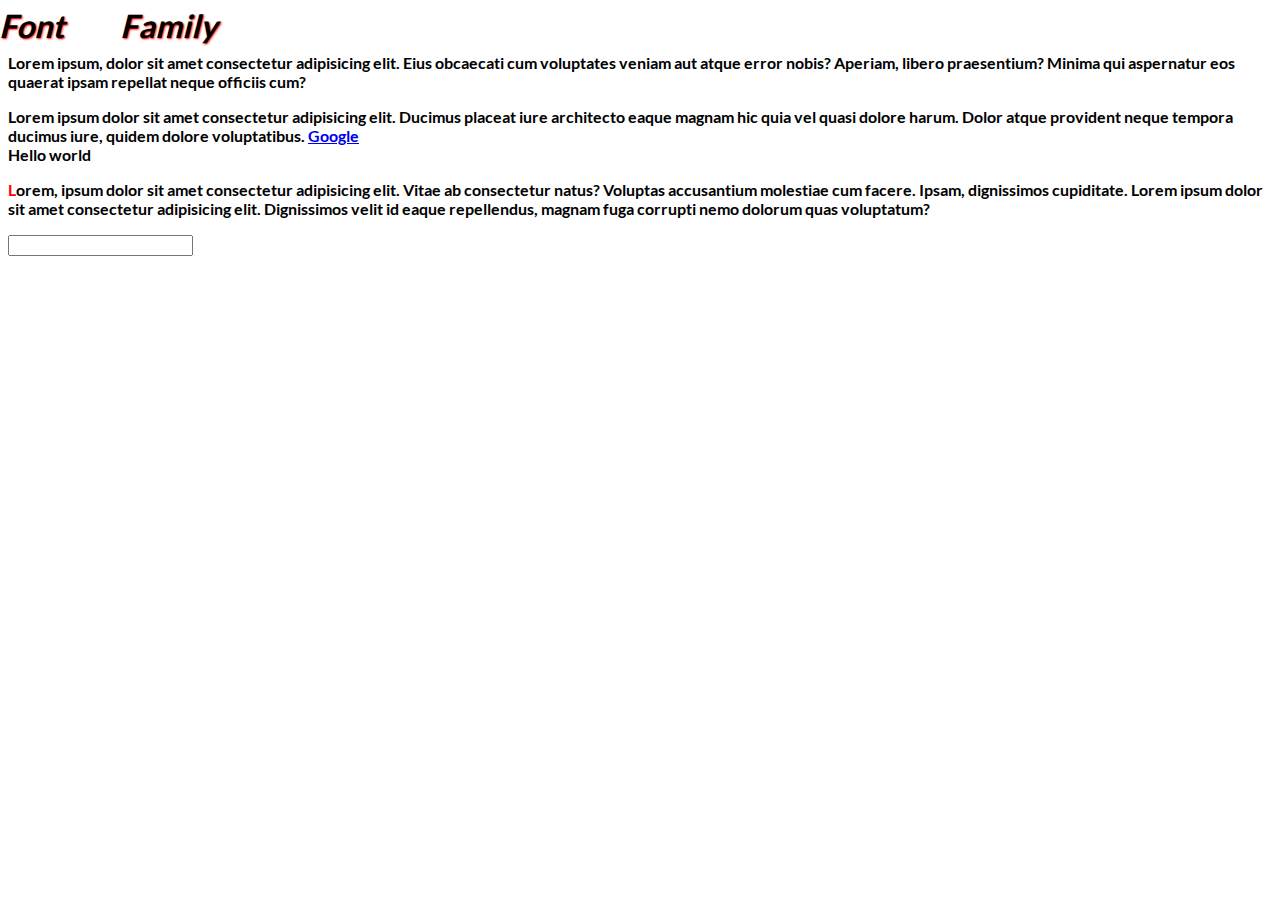
<file: index.html>
<!DOCTYPE html>
<html lang="en">

<head>
    <meta charset="UTF-8">
    <meta http-equiv="X-UA-Compatible" content="IE=edge">
    <meta name="viewport" content="width=device-width, initial-scale=1.0">
    <title> CSS Text</title>
    <link rel="stylesheet" href="style.css">

</head>

<body>
    <h1>Font Family</h1>
    <p class="para">Lorem ipsum, dolor sit amet consectetur adipisicing elit. Eius obcaecati cum voluptates veniam aut
        atque error
        nobis? Aperiam, libero praesentium? Minima qui aspernatur eos quaerat ipsam repellat neque officiis cum?</p>
    <span class="para">Lorem ipsum dolor sit amet consectetur adipisicing elit. Ducimus placeat iure architecto eaque
        magnam hic quia vel quasi dolore harum. Dolor atque provident neque tempora ducimus iure, quidem dolore
        voluptatibus.</span>
    <a href="https://www.google.com">Google</a><br>
    <span class="sp">Hello world</span>

    <p class="first">Lorem, ipsum dolor sit amet consectetur adipisicing elit. Vitae ab consectetur natus? Voluptas accusantium
        molestiae cum facere. Ipsam, dignissimos cupiditate. Lorem ipsum dolor sit amet consectetur adipisicing elit.
        Dignissimos velit id eaque repellendus, magnam fuga corrupti nemo dolorum quas voluptatum?</p>

        <input type="text" name="text">

</body>

</html>
</file>
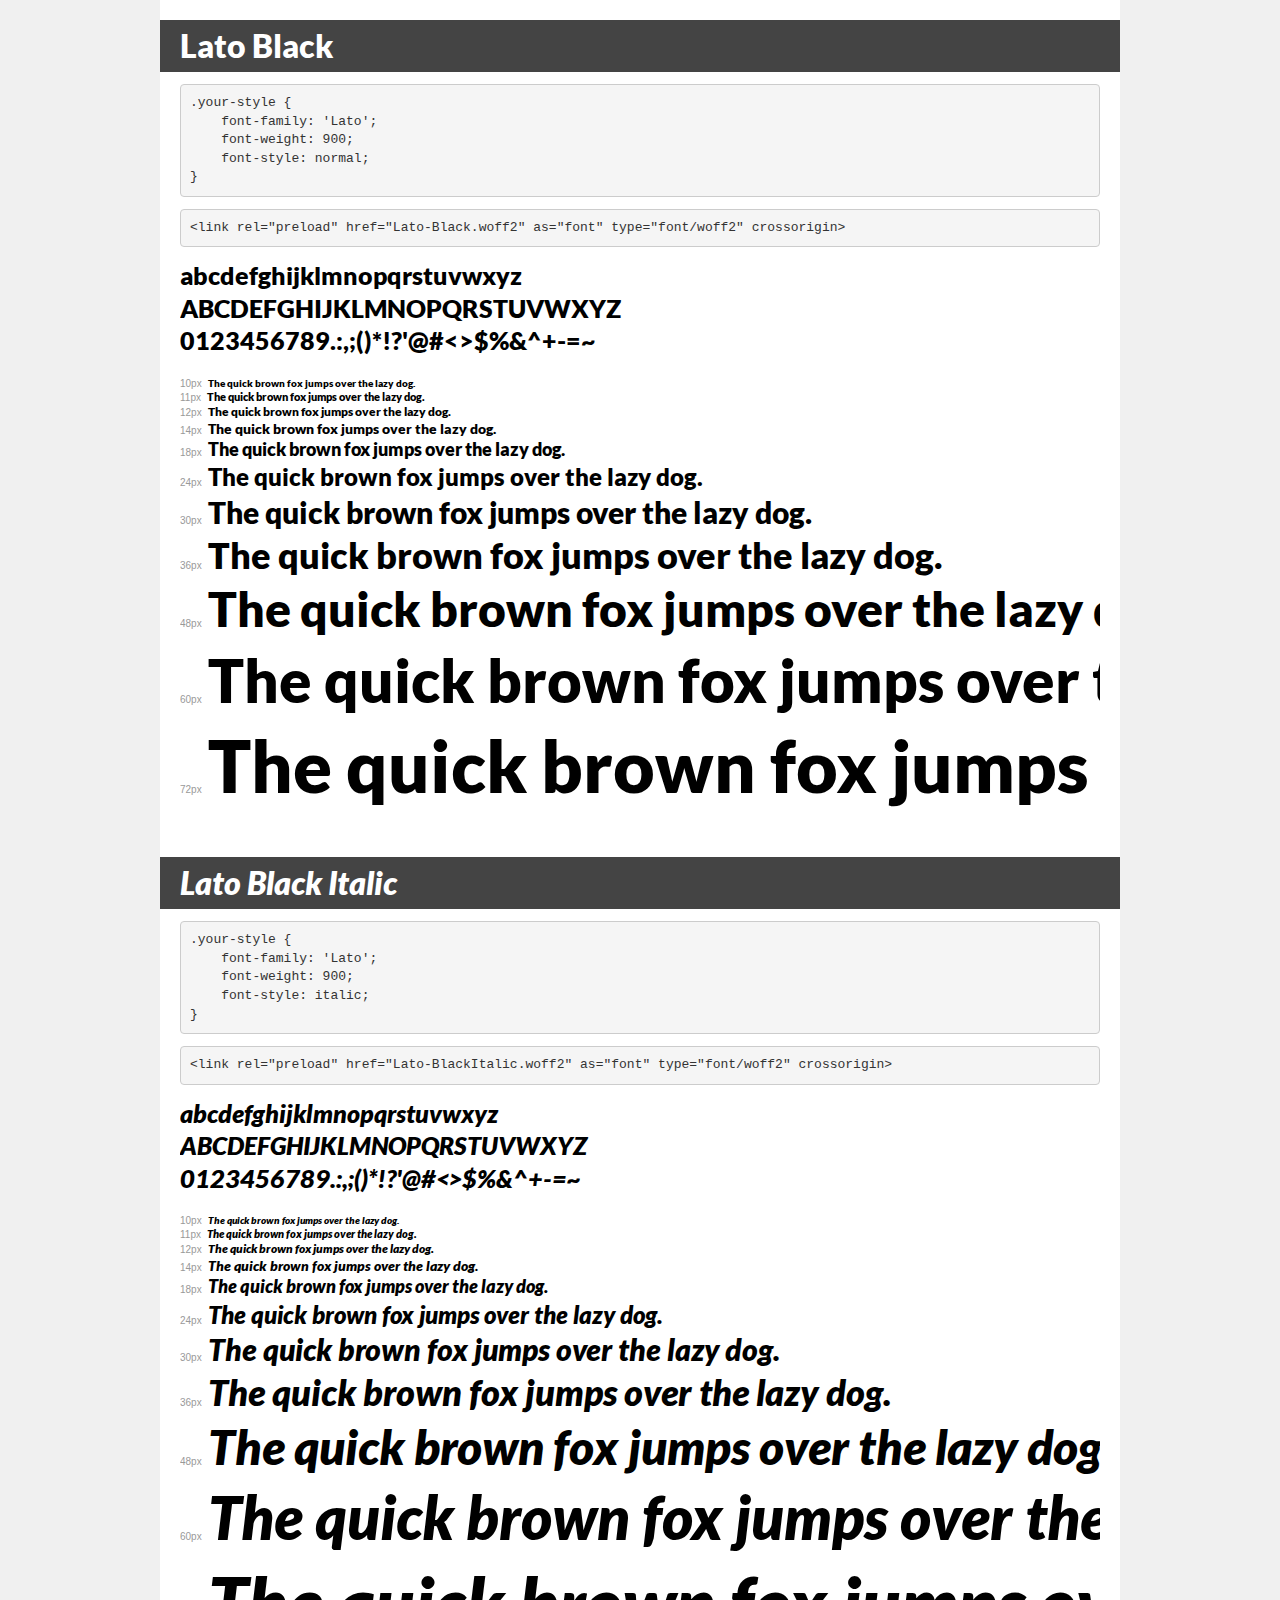
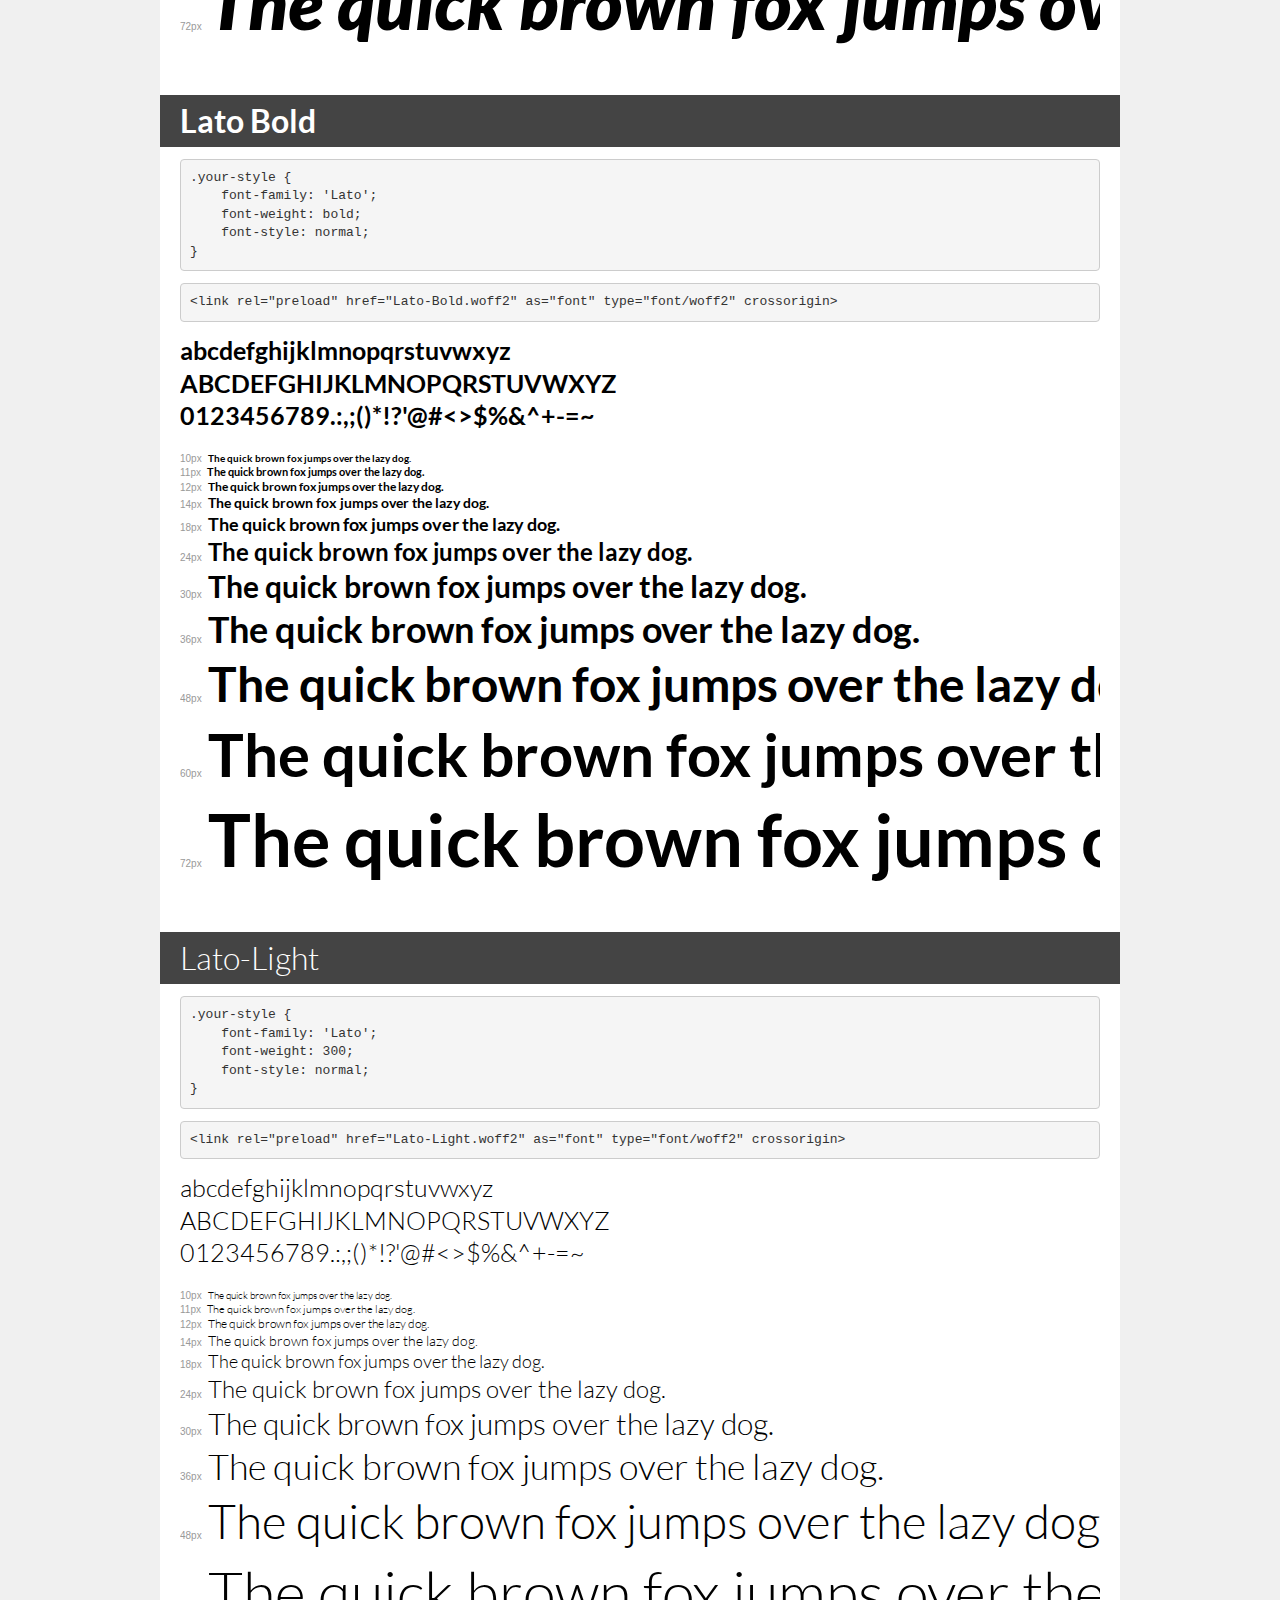
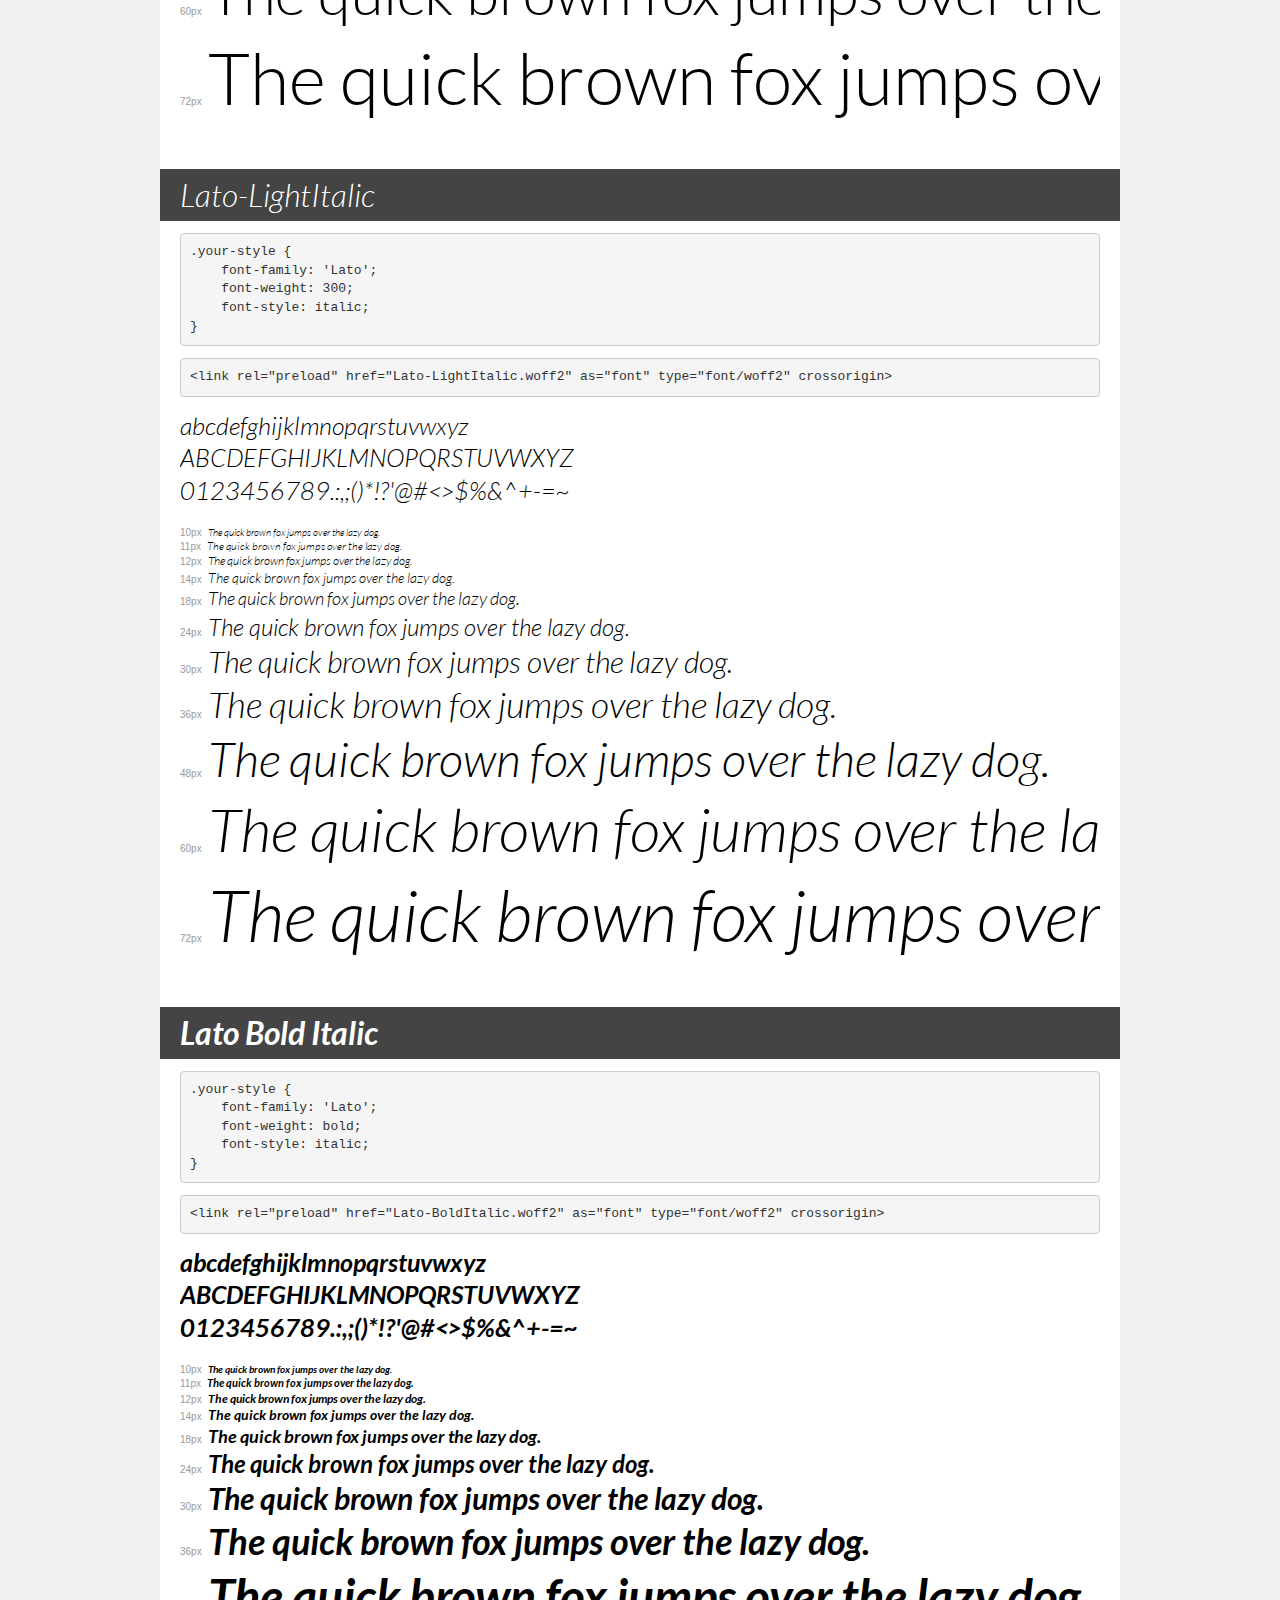
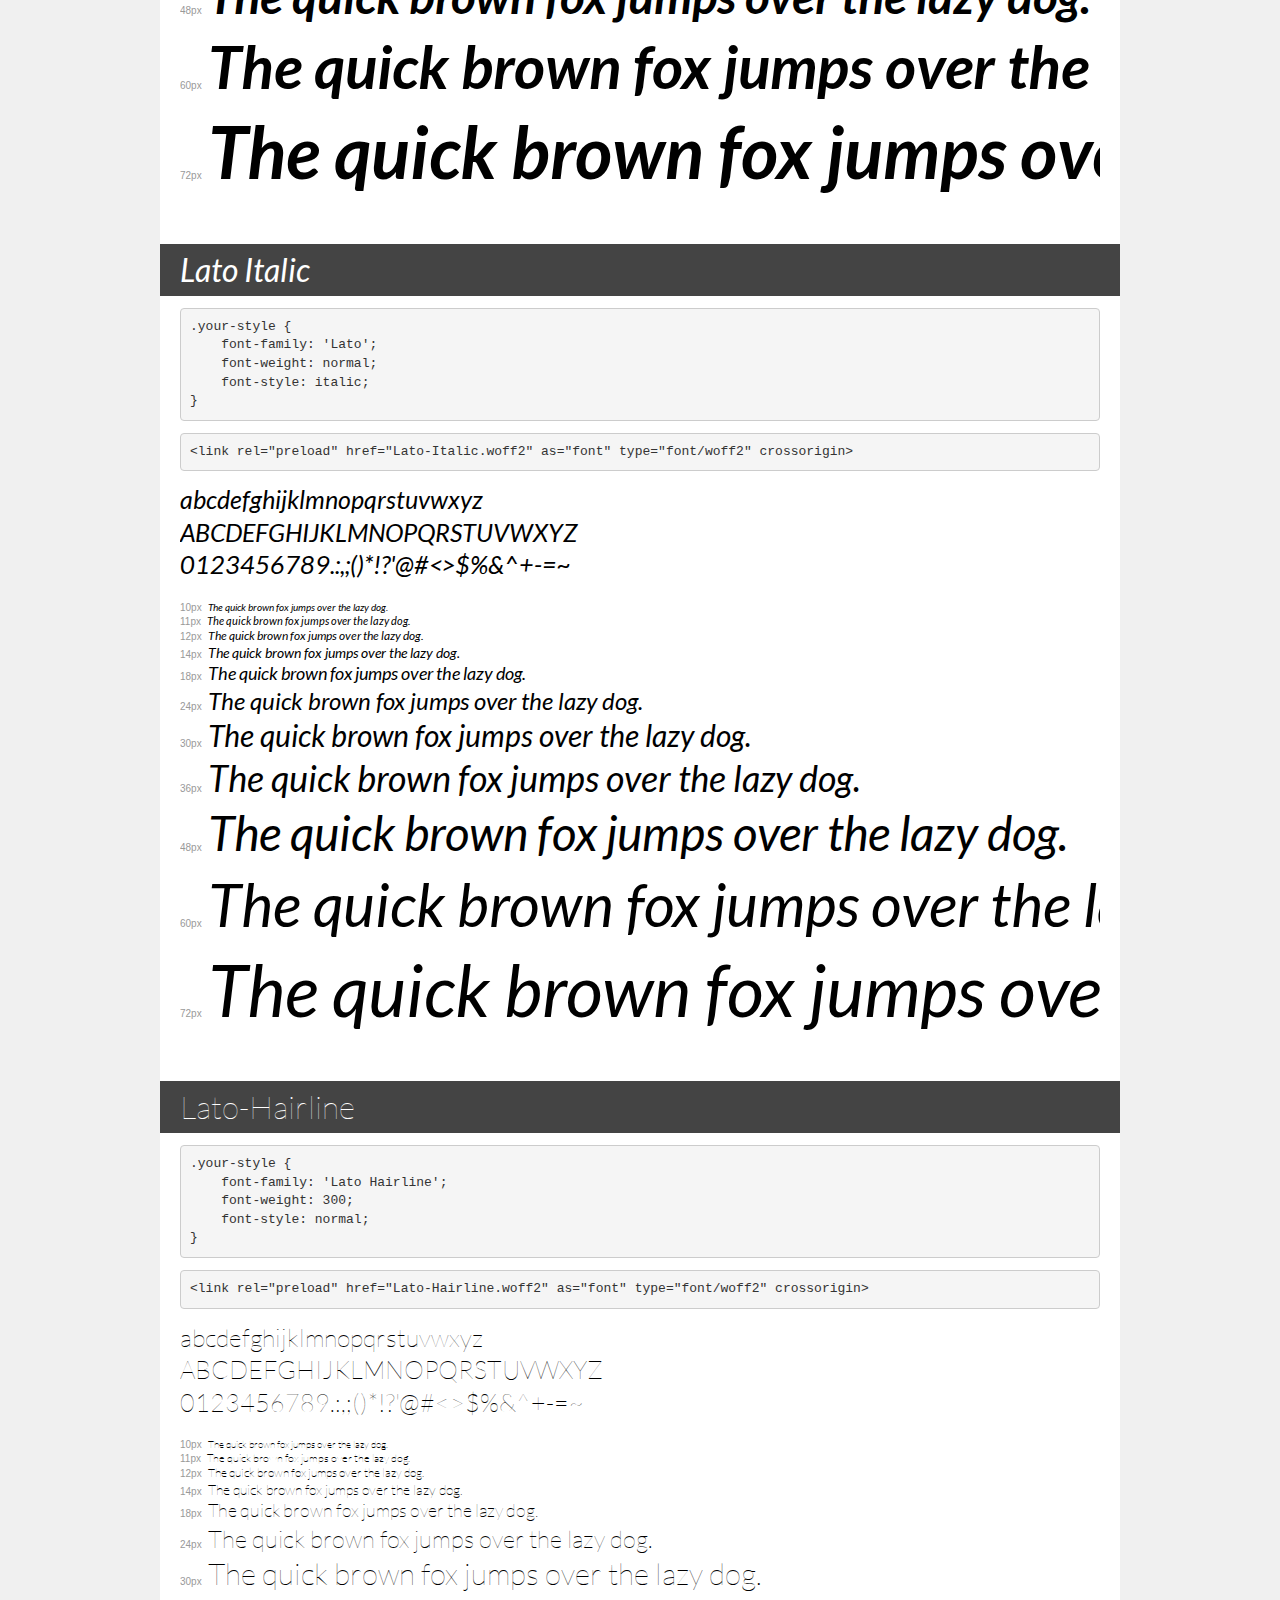
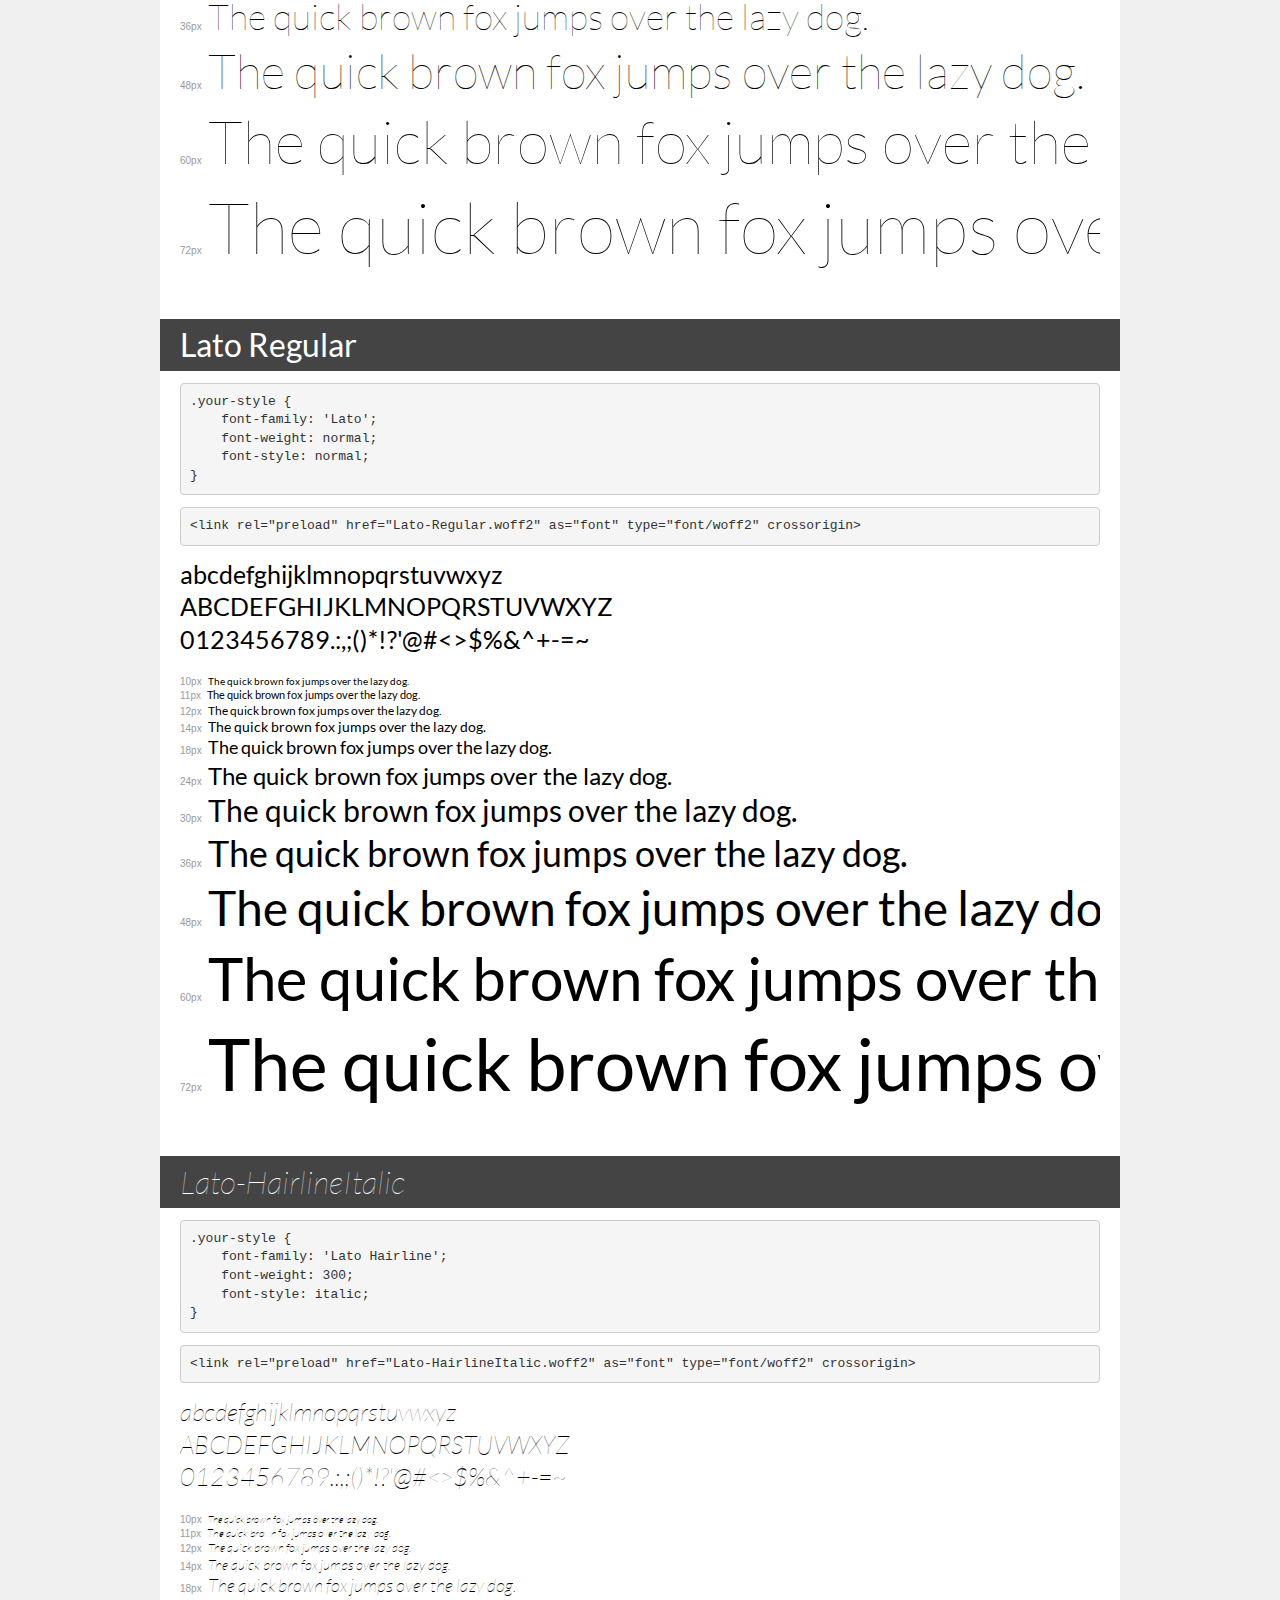
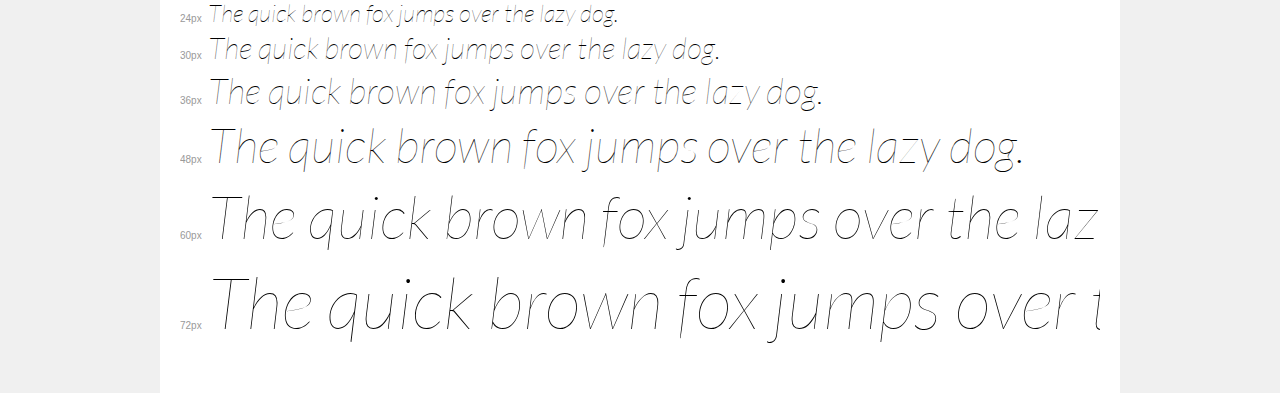
<file: fonts/demo.html>
<!DOCTYPE html>
<html lang="en">
<head>
    <meta charset="utf-8">
    <meta http-equiv="X-UA-Compatible" content="IE=edge">
    <meta name="viewport" content="width=device-width, initial-scale=1">
    <meta name="robots" content="noindex, noarchive">
    <meta name="format-detection" content="telephone=no">
    <title>Transfonter demo</title>
    <link href="stylesheet.css" rel="stylesheet">
    <style>
        /*
        http://meyerweb.com/eric/tools/css/reset/
        v2.0 | 20110126
        License: none (public domain)
        */
        html, body, div, span, applet, object, iframe,
        h1, h2, h3, h4, h5, h6, p, blockquote, pre,
        a, abbr, acronym, address, big, cite, code,
        del, dfn, em, img, ins, kbd, q, s, samp,
        small, strike, strong, sub, sup, tt, var,
        b, u, i, center,
        dl, dt, dd, ol, ul, li,
        fieldset, form, label, legend,
        table, caption, tbody, tfoot, thead, tr, th, td,
        article, aside, canvas, details, embed,
        figure, figcaption, footer, header, hgroup,
        menu, nav, output, ruby, section, summary,
        time, mark, audio, video {
            margin: 0;
            padding: 0;
            border: 0;
            font-size: 100%;
            font: inherit;
            vertical-align: baseline;
        }
        /* HTML5 display-role reset for older browsers */
        article, aside, details, figcaption, figure,
        footer, header, hgroup, menu, nav, section {
            display: block;
        }
        body {
            line-height: 1;
        }
        ol, ul {
            list-style: none;
        }
        blockquote, q {
            quotes: none;
        }
        blockquote:before, blockquote:after,
        q:before, q:after {
            content: '';
            content: none;
        }
        table {
            border-collapse: collapse;
            border-spacing: 0;
        }
        /* demo styles */
        body {
            background: #f0f0f0;
            color: #000;
        }
        .page {
            background: #fff;
            width: 920px;
            margin: 0 auto;
            padding: 20px 20px 0 20px;
            overflow: hidden;
        }
        .font-container {
            overflow-x: auto;
            overflow-y: hidden;
            margin-bottom: 40px;
            line-height: 1.3;
            white-space: nowrap;
            padding-bottom: 5px;
        }
        h1 {
            position: relative;
            background: #444;
            font-size: 32px;
            color: #fff;
            padding: 10px 20px;
            margin: 0 -20px 12px -20px;
        }
        .letters {
            font-size: 25px;
            margin-bottom: 20px;
        }
        .s10:before {
            content: '10px';
        }
        .s11:before {
            content: '11px';
        }
        .s12:before {
            content: '12px';
        }
        .s14:before {
            content: '14px';
        }
        .s18:before {
            content: '18px';
        }
        .s24:before {
            content: '24px';
        }
        .s30:before {
            content: '30px';
        }
        .s36:before {
            content: '36px';
        }
        .s48:before {
            content: '48px';
        }
        .s60:before {
            content: '60px';
        }
        .s72:before {
            content: '72px';
        }
        .s10:before, .s11:before, .s12:before, .s14:before,
        .s18:before, .s24:before, .s30:before, .s36:before,
        .s48:before, .s60:before, .s72:before {
            font-family: Arial, sans-serif;
            font-size: 10px;
            font-weight: normal;
            font-style: normal;
            color: #999;
            padding-right: 6px;
        }
        pre {
            display: block;
            padding: 9px;
            margin: 0 0 12px;
            font-family: Monaco, Menlo, Consolas, "Courier New", monospace;
            font-size: 13px;
            line-height: 1.428571429;
            color: #333;
            font-weight: normal;
            font-style: normal;
            background-color: #f5f5f5;
            border: 1px solid #ccc;
            overflow-x: auto;
            border-radius: 4px;
        }
        /* responsive */
        @media (max-width: 959px) {
            .page {
                width: auto;
                margin: 0;
            }
        }
    </style>
</head>
<body>
<div class="page">
    <div class="demo">
        <h1 style="font-family: 'Lato'; font-weight: 900; font-style: normal;">Lato Black</h1>
        <pre title="Usage">.your-style {
    font-family: 'Lato';
    font-weight: 900;
    font-style: normal;
}</pre>
        <pre title="Preload (optional)">
&lt;link rel=&quot;preload&quot; href=&quot;Lato-Black.woff2&quot; as=&quot;font&quot; type=&quot;font/woff2&quot; crossorigin&gt;</pre>
        <div class="font-container" style="font-family: 'Lato'; font-weight: 900; font-style: normal;">
            <p class="letters">
                abcdefghijklmnopqrstuvwxyz<br>
ABCDEFGHIJKLMNOPQRSTUVWXYZ<br>
                0123456789.:,;()*!?'@#&lt;&gt;$%&^+-=~
            </p>
            <p class="s10" style="font-size: 10px;">The quick brown fox jumps over the lazy dog.</p>
            <p class="s11" style="font-size: 11px;">The quick brown fox jumps over the lazy dog.</p>
            <p class="s12" style="font-size: 12px;">The quick brown fox jumps over the lazy dog.</p>
            <p class="s14" style="font-size: 14px;">The quick brown fox jumps over the lazy dog.</p>
            <p class="s18" style="font-size: 18px;">The quick brown fox jumps over the lazy dog.</p>
            <p class="s24" style="font-size: 24px;">The quick brown fox jumps over the lazy dog.</p>
            <p class="s30" style="font-size: 30px;">The quick brown fox jumps over the lazy dog.</p>
            <p class="s36" style="font-size: 36px;">The quick brown fox jumps over the lazy dog.</p>
            <p class="s48" style="font-size: 48px;">The quick brown fox jumps over the lazy dog.</p>
            <p class="s60" style="font-size: 60px;">The quick brown fox jumps over the lazy dog.</p>
            <p class="s72" style="font-size: 72px;">The quick brown fox jumps over the lazy dog.</p>
        </div>
    </div>

    <div class="demo">
        <h1 style="font-family: 'Lato'; font-weight: 900; font-style: italic;">Lato Black Italic</h1>
        <pre title="Usage">.your-style {
    font-family: 'Lato';
    font-weight: 900;
    font-style: italic;
}</pre>
        <pre title="Preload (optional)">
&lt;link rel=&quot;preload&quot; href=&quot;Lato-BlackItalic.woff2&quot; as=&quot;font&quot; type=&quot;font/woff2&quot; crossorigin&gt;</pre>
        <div class="font-container" style="font-family: 'Lato'; font-weight: 900; font-style: italic;">
            <p class="letters">
                abcdefghijklmnopqrstuvwxyz<br>
ABCDEFGHIJKLMNOPQRSTUVWXYZ<br>
                0123456789.:,;()*!?'@#&lt;&gt;$%&^+-=~
            </p>
            <p class="s10" style="font-size: 10px;">The quick brown fox jumps over the lazy dog.</p>
            <p class="s11" style="font-size: 11px;">The quick brown fox jumps over the lazy dog.</p>
            <p class="s12" style="font-size: 12px;">The quick brown fox jumps over the lazy dog.</p>
            <p class="s14" style="font-size: 14px;">The quick brown fox jumps over the lazy dog.</p>
            <p class="s18" style="font-size: 18px;">The quick brown fox jumps over the lazy dog.</p>
            <p class="s24" style="font-size: 24px;">The quick brown fox jumps over the lazy dog.</p>
            <p class="s30" style="font-size: 30px;">The quick brown fox jumps over the lazy dog.</p>
            <p class="s36" style="font-size: 36px;">The quick brown fox jumps over the lazy dog.</p>
            <p class="s48" style="font-size: 48px;">The quick brown fox jumps over the lazy dog.</p>
            <p class="s60" style="font-size: 60px;">The quick brown fox jumps over the lazy dog.</p>
            <p class="s72" style="font-size: 72px;">The quick brown fox jumps over the lazy dog.</p>
        </div>
    </div>

    <div class="demo">
        <h1 style="font-family: 'Lato'; font-weight: bold; font-style: normal;">Lato Bold</h1>
        <pre title="Usage">.your-style {
    font-family: 'Lato';
    font-weight: bold;
    font-style: normal;
}</pre>
        <pre title="Preload (optional)">
&lt;link rel=&quot;preload&quot; href=&quot;Lato-Bold.woff2&quot; as=&quot;font&quot; type=&quot;font/woff2&quot; crossorigin&gt;</pre>
        <div class="font-container" style="font-family: 'Lato'; font-weight: bold; font-style: normal;">
            <p class="letters">
                abcdefghijklmnopqrstuvwxyz<br>
ABCDEFGHIJKLMNOPQRSTUVWXYZ<br>
                0123456789.:,;()*!?'@#&lt;&gt;$%&^+-=~
            </p>
            <p class="s10" style="font-size: 10px;">The quick brown fox jumps over the lazy dog.</p>
            <p class="s11" style="font-size: 11px;">The quick brown fox jumps over the lazy dog.</p>
            <p class="s12" style="font-size: 12px;">The quick brown fox jumps over the lazy dog.</p>
            <p class="s14" style="font-size: 14px;">The quick brown fox jumps over the lazy dog.</p>
            <p class="s18" style="font-size: 18px;">The quick brown fox jumps over the lazy dog.</p>
            <p class="s24" style="font-size: 24px;">The quick brown fox jumps over the lazy dog.</p>
            <p class="s30" style="font-size: 30px;">The quick brown fox jumps over the lazy dog.</p>
            <p class="s36" style="font-size: 36px;">The quick brown fox jumps over the lazy dog.</p>
            <p class="s48" style="font-size: 48px;">The quick brown fox jumps over the lazy dog.</p>
            <p class="s60" style="font-size: 60px;">The quick brown fox jumps over the lazy dog.</p>
            <p class="s72" style="font-size: 72px;">The quick brown fox jumps over the lazy dog.</p>
        </div>
    </div>

    <div class="demo">
        <h1 style="font-family: 'Lato'; font-weight: 300; font-style: normal;">Lato-Light</h1>
        <pre title="Usage">.your-style {
    font-family: 'Lato';
    font-weight: 300;
    font-style: normal;
}</pre>
        <pre title="Preload (optional)">
&lt;link rel=&quot;preload&quot; href=&quot;Lato-Light.woff2&quot; as=&quot;font&quot; type=&quot;font/woff2&quot; crossorigin&gt;</pre>
        <div class="font-container" style="font-family: 'Lato'; font-weight: 300; font-style: normal;">
            <p class="letters">
                abcdefghijklmnopqrstuvwxyz<br>
ABCDEFGHIJKLMNOPQRSTUVWXYZ<br>
                0123456789.:,;()*!?'@#&lt;&gt;$%&^+-=~
            </p>
            <p class="s10" style="font-size: 10px;">The quick brown fox jumps over the lazy dog.</p>
            <p class="s11" style="font-size: 11px;">The quick brown fox jumps over the lazy dog.</p>
            <p class="s12" style="font-size: 12px;">The quick brown fox jumps over the lazy dog.</p>
            <p class="s14" style="font-size: 14px;">The quick brown fox jumps over the lazy dog.</p>
            <p class="s18" style="font-size: 18px;">The quick brown fox jumps over the lazy dog.</p>
            <p class="s24" style="font-size: 24px;">The quick brown fox jumps over the lazy dog.</p>
            <p class="s30" style="font-size: 30px;">The quick brown fox jumps over the lazy dog.</p>
            <p class="s36" style="font-size: 36px;">The quick brown fox jumps over the lazy dog.</p>
            <p class="s48" style="font-size: 48px;">The quick brown fox jumps over the lazy dog.</p>
            <p class="s60" style="font-size: 60px;">The quick brown fox jumps over the lazy dog.</p>
            <p class="s72" style="font-size: 72px;">The quick brown fox jumps over the lazy dog.</p>
        </div>
    </div>

    <div class="demo">
        <h1 style="font-family: 'Lato'; font-weight: 300; font-style: italic;">Lato-LightItalic</h1>
        <pre title="Usage">.your-style {
    font-family: 'Lato';
    font-weight: 300;
    font-style: italic;
}</pre>
        <pre title="Preload (optional)">
&lt;link rel=&quot;preload&quot; href=&quot;Lato-LightItalic.woff2&quot; as=&quot;font&quot; type=&quot;font/woff2&quot; crossorigin&gt;</pre>
        <div class="font-container" style="font-family: 'Lato'; font-weight: 300; font-style: italic;">
            <p class="letters">
                abcdefghijklmnopqrstuvwxyz<br>
ABCDEFGHIJKLMNOPQRSTUVWXYZ<br>
                0123456789.:,;()*!?'@#&lt;&gt;$%&^+-=~
            </p>
            <p class="s10" style="font-size: 10px;">The quick brown fox jumps over the lazy dog.</p>
            <p class="s11" style="font-size: 11px;">The quick brown fox jumps over the lazy dog.</p>
            <p class="s12" style="font-size: 12px;">The quick brown fox jumps over the lazy dog.</p>
            <p class="s14" style="font-size: 14px;">The quick brown fox jumps over the lazy dog.</p>
            <p class="s18" style="font-size: 18px;">The quick brown fox jumps over the lazy dog.</p>
            <p class="s24" style="font-size: 24px;">The quick brown fox jumps over the lazy dog.</p>
            <p class="s30" style="font-size: 30px;">The quick brown fox jumps over the lazy dog.</p>
            <p class="s36" style="font-size: 36px;">The quick brown fox jumps over the lazy dog.</p>
            <p class="s48" style="font-size: 48px;">The quick brown fox jumps over the lazy dog.</p>
            <p class="s60" style="font-size: 60px;">The quick brown fox jumps over the lazy dog.</p>
            <p class="s72" style="font-size: 72px;">The quick brown fox jumps over the lazy dog.</p>
        </div>
    </div>

    <div class="demo">
        <h1 style="font-family: 'Lato'; font-weight: bold; font-style: italic;">Lato Bold Italic</h1>
        <pre title="Usage">.your-style {
    font-family: 'Lato';
    font-weight: bold;
    font-style: italic;
}</pre>
        <pre title="Preload (optional)">
&lt;link rel=&quot;preload&quot; href=&quot;Lato-BoldItalic.woff2&quot; as=&quot;font&quot; type=&quot;font/woff2&quot; crossorigin&gt;</pre>
        <div class="font-container" style="font-family: 'Lato'; font-weight: bold; font-style: italic;">
            <p class="letters">
                abcdefghijklmnopqrstuvwxyz<br>
ABCDEFGHIJKLMNOPQRSTUVWXYZ<br>
                0123456789.:,;()*!?'@#&lt;&gt;$%&^+-=~
            </p>
            <p class="s10" style="font-size: 10px;">The quick brown fox jumps over the lazy dog.</p>
            <p class="s11" style="font-size: 11px;">The quick brown fox jumps over the lazy dog.</p>
            <p class="s12" style="font-size: 12px;">The quick brown fox jumps over the lazy dog.</p>
            <p class="s14" style="font-size: 14px;">The quick brown fox jumps over the lazy dog.</p>
            <p class="s18" style="font-size: 18px;">The quick brown fox jumps over the lazy dog.</p>
            <p class="s24" style="font-size: 24px;">The quick brown fox jumps over the lazy dog.</p>
            <p class="s30" style="font-size: 30px;">The quick brown fox jumps over the lazy dog.</p>
            <p class="s36" style="font-size: 36px;">The quick brown fox jumps over the lazy dog.</p>
            <p class="s48" style="font-size: 48px;">The quick brown fox jumps over the lazy dog.</p>
            <p class="s60" style="font-size: 60px;">The quick brown fox jumps over the lazy dog.</p>
            <p class="s72" style="font-size: 72px;">The quick brown fox jumps over the lazy dog.</p>
        </div>
    </div>

    <div class="demo">
        <h1 style="font-family: 'Lato'; font-weight: normal; font-style: italic;">Lato Italic</h1>
        <pre title="Usage">.your-style {
    font-family: 'Lato';
    font-weight: normal;
    font-style: italic;
}</pre>
        <pre title="Preload (optional)">
&lt;link rel=&quot;preload&quot; href=&quot;Lato-Italic.woff2&quot; as=&quot;font&quot; type=&quot;font/woff2&quot; crossorigin&gt;</pre>
        <div class="font-container" style="font-family: 'Lato'; font-weight: normal; font-style: italic;">
            <p class="letters">
                abcdefghijklmnopqrstuvwxyz<br>
ABCDEFGHIJKLMNOPQRSTUVWXYZ<br>
                0123456789.:,;()*!?'@#&lt;&gt;$%&^+-=~
            </p>
            <p class="s10" style="font-size: 10px;">The quick brown fox jumps over the lazy dog.</p>
            <p class="s11" style="font-size: 11px;">The quick brown fox jumps over the lazy dog.</p>
            <p class="s12" style="font-size: 12px;">The quick brown fox jumps over the lazy dog.</p>
            <p class="s14" style="font-size: 14px;">The quick brown fox jumps over the lazy dog.</p>
            <p class="s18" style="font-size: 18px;">The quick brown fox jumps over the lazy dog.</p>
            <p class="s24" style="font-size: 24px;">The quick brown fox jumps over the lazy dog.</p>
            <p class="s30" style="font-size: 30px;">The quick brown fox jumps over the lazy dog.</p>
            <p class="s36" style="font-size: 36px;">The quick brown fox jumps over the lazy dog.</p>
            <p class="s48" style="font-size: 48px;">The quick brown fox jumps over the lazy dog.</p>
            <p class="s60" style="font-size: 60px;">The quick brown fox jumps over the lazy dog.</p>
            <p class="s72" style="font-size: 72px;">The quick brown fox jumps over the lazy dog.</p>
        </div>
    </div>

    <div class="demo">
        <h1 style="font-family: 'Lato Hairline'; font-weight: 300; font-style: normal;">Lato-Hairline</h1>
        <pre title="Usage">.your-style {
    font-family: 'Lato Hairline';
    font-weight: 300;
    font-style: normal;
}</pre>
        <pre title="Preload (optional)">
&lt;link rel=&quot;preload&quot; href=&quot;Lato-Hairline.woff2&quot; as=&quot;font&quot; type=&quot;font/woff2&quot; crossorigin&gt;</pre>
        <div class="font-container" style="font-family: 'Lato Hairline'; font-weight: 300; font-style: normal;">
            <p class="letters">
                abcdefghijklmnopqrstuvwxyz<br>
ABCDEFGHIJKLMNOPQRSTUVWXYZ<br>
                0123456789.:,;()*!?'@#&lt;&gt;$%&^+-=~
            </p>
            <p class="s10" style="font-size: 10px;">The quick brown fox jumps over the lazy dog.</p>
            <p class="s11" style="font-size: 11px;">The quick brown fox jumps over the lazy dog.</p>
            <p class="s12" style="font-size: 12px;">The quick brown fox jumps over the lazy dog.</p>
            <p class="s14" style="font-size: 14px;">The quick brown fox jumps over the lazy dog.</p>
            <p class="s18" style="font-size: 18px;">The quick brown fox jumps over the lazy dog.</p>
            <p class="s24" style="font-size: 24px;">The quick brown fox jumps over the lazy dog.</p>
            <p class="s30" style="font-size: 30px;">The quick brown fox jumps over the lazy dog.</p>
            <p class="s36" style="font-size: 36px;">The quick brown fox jumps over the lazy dog.</p>
            <p class="s48" style="font-size: 48px;">The quick brown fox jumps over the lazy dog.</p>
            <p class="s60" style="font-size: 60px;">The quick brown fox jumps over the lazy dog.</p>
            <p class="s72" style="font-size: 72px;">The quick brown fox jumps over the lazy dog.</p>
        </div>
    </div>

    <div class="demo">
        <h1 style="font-family: 'Lato'; font-weight: normal; font-style: normal;">Lato Regular</h1>
        <pre title="Usage">.your-style {
    font-family: 'Lato';
    font-weight: normal;
    font-style: normal;
}</pre>
        <pre title="Preload (optional)">
&lt;link rel=&quot;preload&quot; href=&quot;Lato-Regular.woff2&quot; as=&quot;font&quot; type=&quot;font/woff2&quot; crossorigin&gt;</pre>
        <div class="font-container" style="font-family: 'Lato'; font-weight: normal; font-style: normal;">
            <p class="letters">
                abcdefghijklmnopqrstuvwxyz<br>
ABCDEFGHIJKLMNOPQRSTUVWXYZ<br>
                0123456789.:,;()*!?'@#&lt;&gt;$%&^+-=~
            </p>
            <p class="s10" style="font-size: 10px;">The quick brown fox jumps over the lazy dog.</p>
            <p class="s11" style="font-size: 11px;">The quick brown fox jumps over the lazy dog.</p>
            <p class="s12" style="font-size: 12px;">The quick brown fox jumps over the lazy dog.</p>
            <p class="s14" style="font-size: 14px;">The quick brown fox jumps over the lazy dog.</p>
            <p class="s18" style="font-size: 18px;">The quick brown fox jumps over the lazy dog.</p>
            <p class="s24" style="font-size: 24px;">The quick brown fox jumps over the lazy dog.</p>
            <p class="s30" style="font-size: 30px;">The quick brown fox jumps over the lazy dog.</p>
            <p class="s36" style="font-size: 36px;">The quick brown fox jumps over the lazy dog.</p>
            <p class="s48" style="font-size: 48px;">The quick brown fox jumps over the lazy dog.</p>
            <p class="s60" style="font-size: 60px;">The quick brown fox jumps over the lazy dog.</p>
            <p class="s72" style="font-size: 72px;">The quick brown fox jumps over the lazy dog.</p>
        </div>
    </div>

    <div class="demo">
        <h1 style="font-family: 'Lato Hairline'; font-weight: 300; font-style: italic;">Lato-HairlineItalic</h1>
        <pre title="Usage">.your-style {
    font-family: 'Lato Hairline';
    font-weight: 300;
    font-style: italic;
}</pre>
        <pre title="Preload (optional)">
&lt;link rel=&quot;preload&quot; href=&quot;Lato-HairlineItalic.woff2&quot; as=&quot;font&quot; type=&quot;font/woff2&quot; crossorigin&gt;</pre>
        <div class="font-container" style="font-family: 'Lato Hairline'; font-weight: 300; font-style: italic;">
            <p class="letters">
                abcdefghijklmnopqrstuvwxyz<br>
ABCDEFGHIJKLMNOPQRSTUVWXYZ<br>
                0123456789.:,;()*!?'@#&lt;&gt;$%&^+-=~
            </p>
            <p class="s10" style="font-size: 10px;">The quick brown fox jumps over the lazy dog.</p>
            <p class="s11" style="font-size: 11px;">The quick brown fox jumps over the lazy dog.</p>
            <p class="s12" style="font-size: 12px;">The quick brown fox jumps over the lazy dog.</p>
            <p class="s14" style="font-size: 14px;">The quick brown fox jumps over the lazy dog.</p>
            <p class="s18" style="font-size: 18px;">The quick brown fox jumps over the lazy dog.</p>
            <p class="s24" style="font-size: 24px;">The quick brown fox jumps over the lazy dog.</p>
            <p class="s30" style="font-size: 30px;">The quick brown fox jumps over the lazy dog.</p>
            <p class="s36" style="font-size: 36px;">The quick brown fox jumps over the lazy dog.</p>
            <p class="s48" style="font-size: 48px;">The quick brown fox jumps over the lazy dog.</p>
            <p class="s60" style="font-size: 60px;">The quick brown fox jumps over the lazy dog.</p>
            <p class="s72" style="font-size: 72px;">The quick brown fox jumps over the lazy dog.</p>
        </div>
    </div>

</div>
</body>
</html>
</file>
<file: style.css>
@font-face {
    font-family: 'Lato';
    src: url('fonts/Lato-Bold.woff2') format('woff2'),
        url('fonts/Lato-Bold.woff') format('woff'),
        url('fonts/Lato-Bold.svg#Lato-Bold') format('svg');
    font-weight: bold;
    font-style: normal;
    font-display: swap;
}

/* @font-face {
    font-family: 'Lato';
    src: url('fonts/Lato-Italic.woff2') format('woff2'),
        url('fonts/Lato-Italic.woff') format('woff'),
        url('fonts/Lato-Italic.svg#Lato-Italic') format('svg');
    font-weight: normal;
    font-style: italic;
    font-display: swap;
}



@font-face {
    font-family: 'Lato';
    src: url('fonts/Lato-Regular.woff2') format('woff2'),
        url('fonts/Lato-Regular.woff') format('woff'),
        url('fonts/Lato-Regular.svg#Lato-Regular') format('svg');
    font-weight: normal;
    font-style: normal;
    font-display: swap;
} */

body{
    font-family: 'Lato';
  
}
h1{
    font-weight: bold;
    font-weight: normal;

    font-style: oblique;
    font-style: normal;
    font-style: italic;

    text-transform: uppercase;
    text-transform: lowercase;
    text-transform: capitalize;

    text-decoration: underline;
    text-decoration: overline;
    text-decoration: line-through;
    text-decoration: blink;

    line-height: 10px;

    letter-spacing: 0px;
    word-spacing: 50px;

    text-align: center;
    text-align: left;
    text-align: right;
    text-align: justify;

    text-indent: -9px;

    text-shadow: 1px 1px 2px red;

}
/* a:link{
    text-decoration: none;
    color: brown;
} */
/* a:visited{
    color: burlywood;
} */
/* a:active{
    color: chartreuse;
} */

input:focus{
    color: brown;
}

.sp{
    display: inline-block;
    width: 100%;
    text-align: center;
    text-align: right;
    text-align: left;
}

.first::first-letter{
    color: red;
}

.first::first-line{
    font-weight: bold;
}
</file>
<file: fonts/stylesheet.css>
@font-face {
    font-family: 'Lato';
    src: url('Lato-Black.woff2') format('woff2'),
        url('Lato-Black.woff') format('woff'),
        url('Lato-Black.svg#Lato-Black') format('svg');
    font-weight: 900;
    font-style: normal;
    font-display: swap;
}

@font-face {
    font-family: 'Lato';
    src: url('Lato-BlackItalic.woff2') format('woff2'),
        url('Lato-BlackItalic.woff') format('woff'),
        url('Lato-BlackItalic.svg#Lato-BlackItalic') format('svg');
    font-weight: 900;
    font-style: italic;
    font-display: swap;
}

@font-face {
    font-family: 'Lato';
    src: url('Lato-Bold.woff2') format('woff2'),
        url('Lato-Bold.woff') format('woff'),
        url('Lato-Bold.svg#Lato-Bold') format('svg');
    font-weight: bold;
    font-style: normal;
    font-display: swap;
}

@font-face {
    font-family: 'Lato';
    src: url('Lato-Light.woff2') format('woff2'),
        url('Lato-Light.woff') format('woff'),
        url('Lato-Light.svg#Lato-Light') format('svg');
    font-weight: 300;
    font-style: normal;
    font-display: swap;
}

@font-face {
    font-family: 'Lato';
    src: url('Lato-LightItalic.woff2') format('woff2'),
        url('Lato-LightItalic.woff') format('woff'),
        url('Lato-LightItalic.svg#Lato-LightItalic') format('svg');
    font-weight: 300;
    font-style: italic;
    font-display: swap;
}

@font-face {
    font-family: 'Lato';
    src: url('Lato-BoldItalic.woff2') format('woff2'),
        url('Lato-BoldItalic.woff') format('woff'),
        url('Lato-BoldItalic.svg#Lato-BoldItalic') format('svg');
    font-weight: bold;
    font-style: italic;
    font-display: swap;
}

@font-face {
    font-family: 'Lato';
    src: url('Lato-Italic.woff2') format('woff2'),
        url('Lato-Italic.woff') format('woff'),
        url('Lato-Italic.svg#Lato-Italic') format('svg');
    font-weight: normal;
    font-style: italic;
    font-display: swap;
}

@font-face {
    font-family: 'Lato Hairline';
    src: url('Lato-Hairline.woff2') format('woff2'),
        url('Lato-Hairline.woff') format('woff'),
        url('Lato-Hairline.svg#Lato-Hairline') format('svg');
    font-weight: 300;
    font-style: normal;
    font-display: swap;
}

@font-face {
    font-family: 'Lato';
    src: url('Lato-Regular.woff2') format('woff2'),
        url('Lato-Regular.woff') format('woff'),
        url('Lato-Regular.svg#Lato-Regular') format('svg');
    font-weight: normal;
    font-style: normal;
    font-display: swap;
}

@font-face {
    font-family: 'Lato Hairline';
    src: url('Lato-HairlineItalic.woff2') format('woff2'),
        url('Lato-HairlineItalic.woff') format('woff'),
        url('Lato-HairlineItalic.svg#Lato-HairlineItalic') format('svg');
    font-weight: 300;
    font-style: italic;
    font-display: swap;
}
</file>
